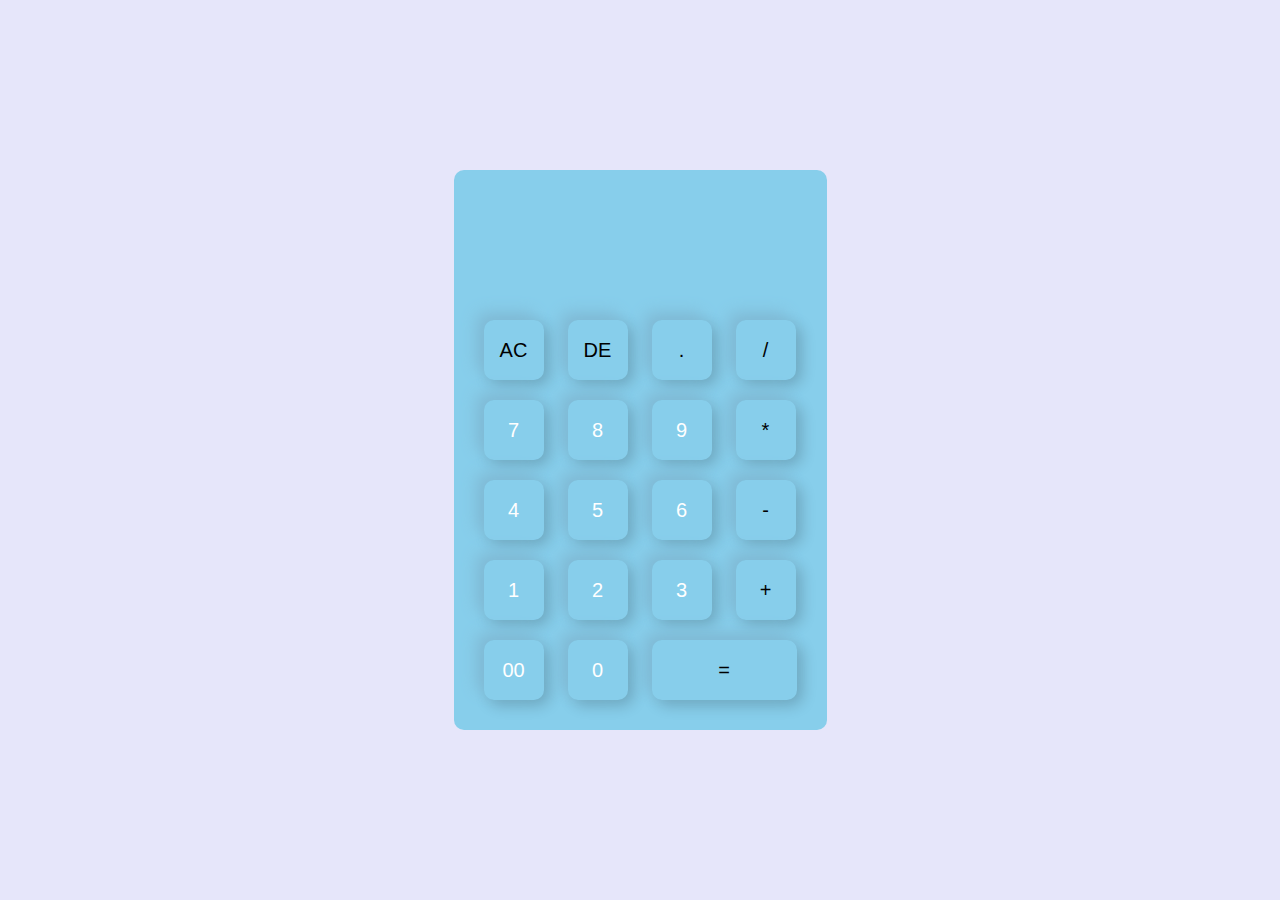
<file: index.html>
<!DOCTYPE html>
<html lang="en">
<head>
    <meta charset="UTF-8">
    <meta name="viewport" content="width=device-width, initial-scale=1.0">
    <title>Calculator</title>
    <link rel="stylesheet" href="./assets/styles/style.css">
</head>
<body>
  
    <div class="container">
        <div class="calculator">
            <form>
                <div class="display">
                    <input type="text" name="display">
                </div>
                <div>
                    <input type="button" value="AC" onclick="display.value = '' " class="operator">
                    <input type="button" value="DE" onclick="display.value = display.value.toString().slice(0,-1) " class="operator">
                    <input type="button" value="." onclick="display.value += '.' "  class="operator">
                    <input type="button" value="/" onclick="display.value += '/' "  class="operator">
                </div>
                <div>
                    <input type="button" value="7" onclick="display.value += '7' ">
                    <input type="button" value="8" onclick="display.value += '8' ">
                    <input type="button" value="9" onclick="display.value += '9' ">
                    <input type="button" value="*" onclick="display.value += '*' "  class="operator">
                </div>
                <div>
                    <input type="button" value="4" onclick="display.value += '4' ">
                    <input type="button" value="5" onclick="display.value += '5' ">
                    <input type="button" value="6" onclick="display.value += '6' ">
                    <input type="button" value="-" onclick="display.value += '-' "  class="operator">
                </div>
                <div>
                    <input type="button" value="1" onclick="display.value += '1' ">
                    <input type="button" value="2" onclick="display.value += '2' ">
                    <input type="button" value="3" onclick="display.value += '3' ">
                    <input type="button" value="+" onclick="display.value += '+' "  class="operator">
                </div>
                <div>
                    <input type="button" value="00" onclick="display.value += '00' ">
                    <input type="button" value="0" onclick="display.value += '0' ">
                    <input type="button" value="=" onclick="display.value = eval(display.value)" class="equal operator">
                </div>
            </form>
        </div>
    </div>
</body>
</html>
</file>
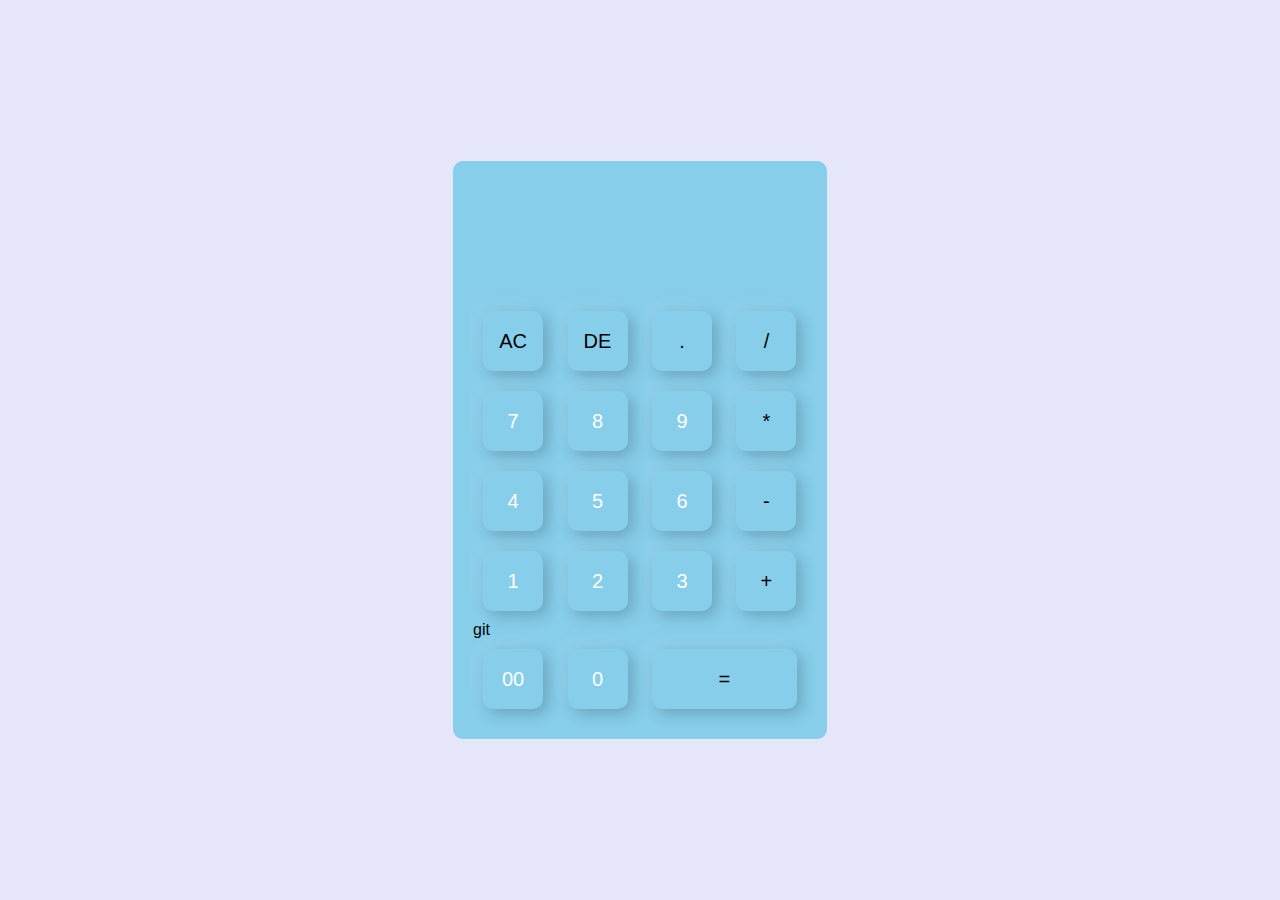
<file: calculator-fr/index.html>
<!DOCTYPE html>
<html lang="en">
<head>
    <meta charset="UTF-8">
    <meta name="viewport" content="width=device-width, initial-scale=1.0">
    <title>Document</title>
</head>
<body>
    <!DOCTYPE html>
<html lang="en">
<head>
    <meta charset="UTF-8">
    <meta name="viewport" content="width=device-width, initial-scale=1.0">
    <title>Document</title>
    <link rel="stylesheet" href="./assets/styles/style.css">
</head>
<body>
  
    <div class="container">
        <div class="calculator">
            <form>
                <div class="display">
                    <input type="text" name="display">
                </div>
                <div>
                    <input type="button" value="AC" onclick="display.value = '' " class="operator">
                    <input type="button" value="DE" onclick="display.value = display.value.toString().slice(0,-1) " class="operator">
                    <input type="button" value="." onclick="display.value += '.' "  class="operator">
                    <input type="button" value="/" onclick="display.value += '/' "  class="operator">
                </div>
                <div>
                    <input type="button" value="7" onclick="display.value += '7' ">
                    <input type="button" value="8" onclick="display.value += '8' ">
                    <input type="button" value="9" onclick="display.value += '9' ">
                    <input type="button" value="*" onclick="display.value += '*' "  class="operator">
                </div>
                <div>
                    <input type="button" value="4" onclick="display.value += '4' ">
                    <input type="button" value="5" onclick="display.value += '5' ">
                    <input type="button" value="6" onclick="display.value += '6' ">
                    <input type="button" value="-" onclick="display.value += '-' "  class="operator">
                </div>
                <div>
                    <input type="button" value="1" onclick="display.value += '1' ">
                    <input type="button" value="2" onclick="display.value += '2' ">
                    <input type="button" value="3" onclick="display.value += '3' ">
                    <input type="button" value="+" onclick="display.value += '+' "  class="operator">
                </div>git
                <div>
                    <input type="button" value="00" onclick="display.value += '00' ">
                    <input type="button" value="0" onclick="display.value += '0' ">
                    <input type="button" value="=" onclick="display.value = eval(display.value)" class="equal operator">
                </div>
            </form>
        </div>
    </div>
</body>
</html>
</body>
</html>
</file>
<file: assets/styles/style.css>
* {
  margin: 0;
  padding: 0;
  box-sizing: border-box;
}

.container {
  width: 100%;
  height: 100vh;
  background: #e6e6fa;
  display: flex;
  align-items: center;
  justify-content: center;
}

.calculator {
  background: #87ceeb;
  padding: 20px;
  border-radius: 10px;
}

.calculator form input {
  border: 0;
  outline: 0;
  width: 60px;
  height: 60px;
  border-radius: 10px;
  box-shadow: -8px -8px 15px #80bbd6, 5px 5px 15px #0003;
  background: transparent;
  font-size: 20px;
  color: #fff;
  cursor: pointer;
  margin: 10px;
}

form .display {
  display: flex;
  justify-content: flex-end;
  margin: 20px 0;
}

form .display input {
  text-align: right;
  flex: 1;
  font-size: 45px;
  box-shadow: none;
}

form input.equal {
  width: 145px;
}

form input.operator {
  color: #000;
}
</file>
<file: calculator-fr/assets/styles/style.css>
*{
    margin: 0;
    padding: 0;
    font-family: 'Poppins', sans-serif;
    box-sizing: border-box;
  }
  
  .container {
    width: 100%;
    height: 100vh;
    background: #e6e6fa;
    display: flex;
    align-items: center;
    justify-content: center;
  }
  
  .calculator {
    background: #87ceeb;
    padding: 20px;
    border-radius: 10px;
  }
  .calculator form input {
    border: 0;
    outline: 0;
    width: 60px;
    height: 60px;
    border-radius: 10px;
    box-shadow: -8px -8px 15px #e1e1e11a,5px 5px 15px rgba(0, 0, 0, 0.2);
    background: transparent;
    font-size: 20px;
    color: #fff;
    cursor: pointer;
    margin: 10px;
  }
  
  form .display {
    display: flex;
    justify-content: flex-end;
    margin: 20px 0;
  }
  
  form .display input {
    text-align: right;
    flex: 1;
    font-size: 45px;
    box-shadow: none;
  }
  
  form input.equal {
    width: 145px;
  }
  
  form  input.operator {
    color: #000;
  }
</file>
